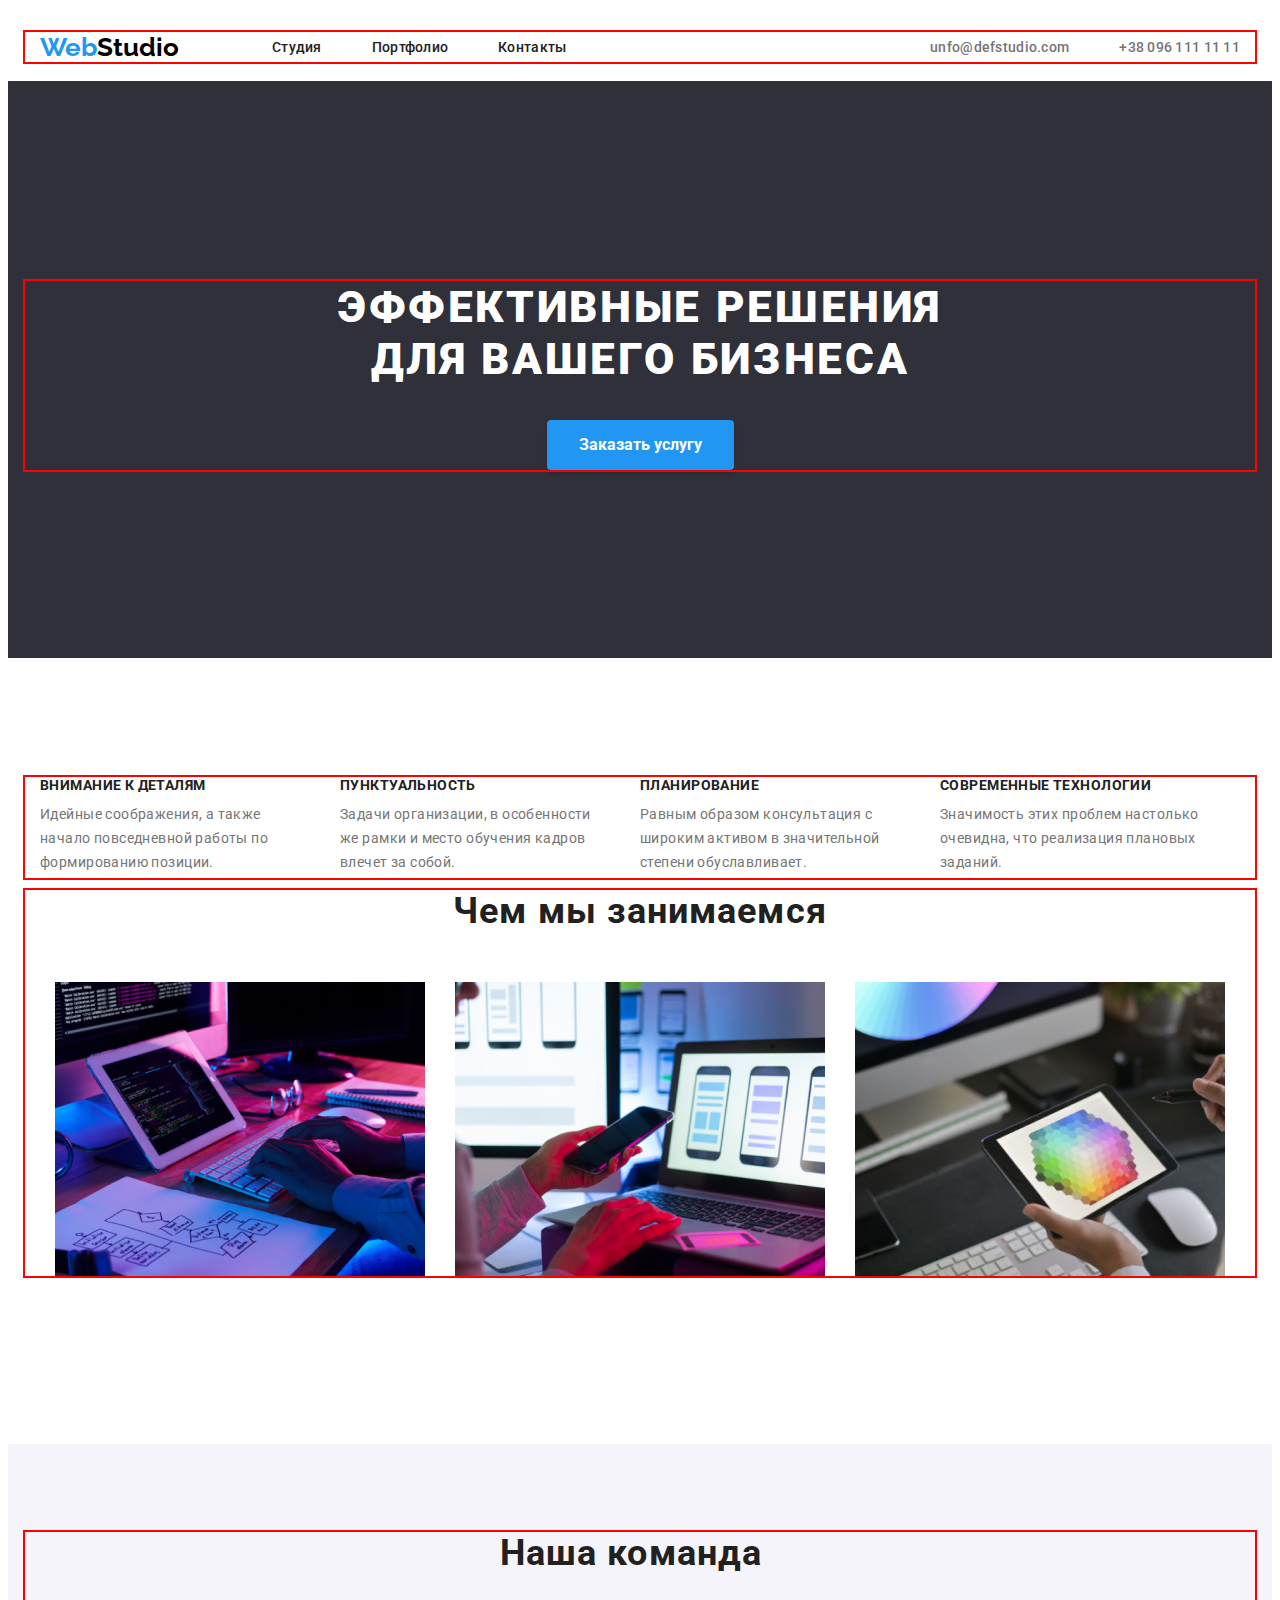
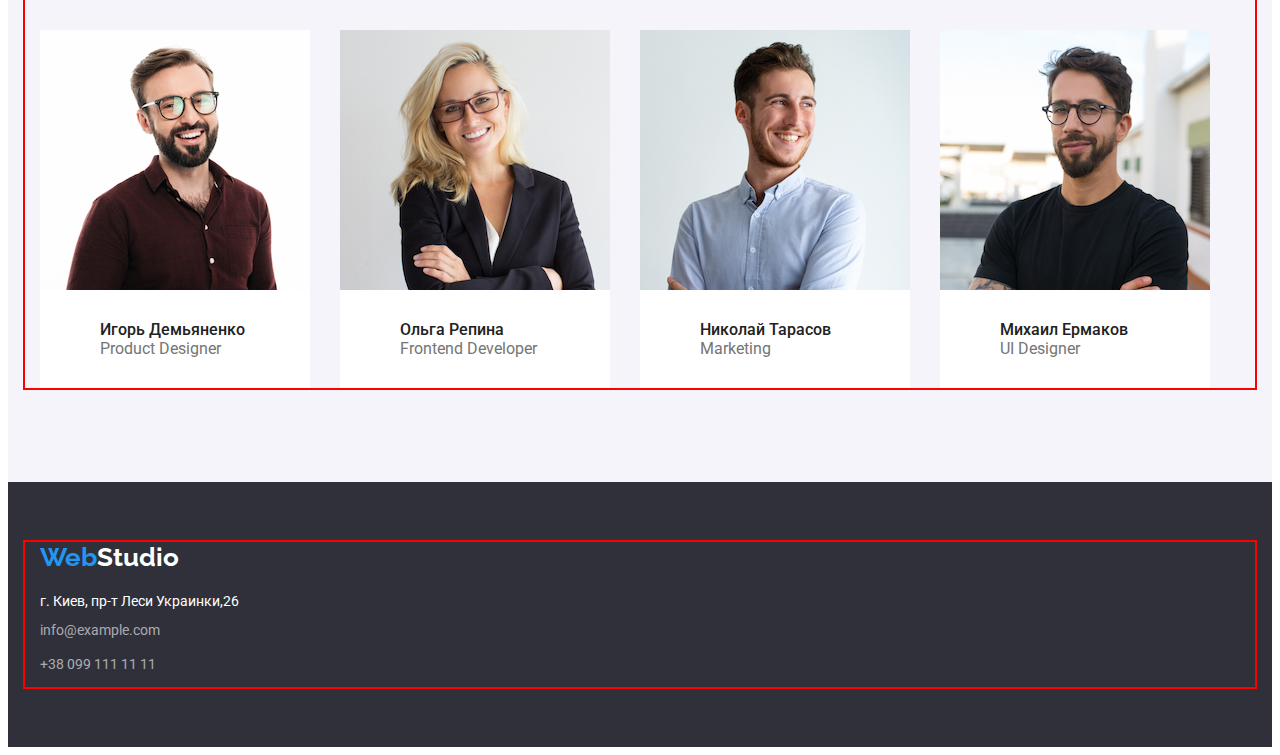
<file: index.html>
<!DOCTYPE html>
<html lang="ru">

<head>
    <meta charset="UTF-8">
    <meta http-equiv="X-UA-Compatible" content="IE=edge">
    <meta name="viewport" content="width=device-width, initial-scale=1.0">
    <link rel="preconnect" href="https://fonts.googleapis.com">
    <link rel="preconnect" href="https://fonts.gstatic.com" crossorigin>
    <link href="https://fonts.googleapis.com/css2?family=Raleway:wght@700&family=Roboto:wght@400;500;700;900&display=swap"
        rel="stylesheet">
    <title>Homework1</title>
    <link rel="stylesheet" href="https://cdnjs.cloudflare.com/ajax/libs/modern-normalize/1.1.0/modern-normalize.min.css"
        integrity="sha512-wpPYUAdjBVSE4KJnH1VR1HeZfpl1ub8YT/NKx4PuQ5NmX2tKuGu6U/JRp5y+Y8XG2tV+wKQpNHVUX03MfMFn9Q=="
        crossorigin="anonymous" referrerpolicy="no-referrer" />
    <link rel="stylesheet" href="./css/styles.css">
</head>

<body>
    <!-- Header Всему голова -->
    <header class="header">
        <div class="container">
        <a class="logo link" href="index.html" lang="en">
             <span class="blue" lang="en">Web</span>Studio
        </a>
        <nav class="header__menu">
            <ul class="header__list marker">
                <li class="header__item">
                    <a class="header__link link" href="index.html">Студия</a>
                </li>
                <li class="header__item">
                    <a class="header__link link" href="portfolio.html">Портфолио</a>
                </li>
                <li class="header__item">
                    <a class="header__link link" href="#">Контакты</a>
                </li>
            </ul>
        </nav>
        <ul class="header__contacts  marker">
            <li class="header__contact">
                <a class="header__link text link" href="#">unfo@defstudio.com</a>
            </li>
            <li class="header__contact">
                <a class="header__link text link" href="tel:+380961111111">
                    +38 096 111 11 11
                </a>
            </li>
        </ul>
    </div>
    </header>
    <!-- тот что по срединке -->
    <main>
        <section class="hero">
            <div class="container">
            <h1 class="hero__title">
                эффективные решения для вашего бизнеса
            </h1>
            <button class="hero__button button" type="button">
                заказать услугу
            </button>
        </div>
        </section>
        <section class="advantages">
            <div class="container">
            <h2 class="advantages__hidden">Наши преимущества</h2>
            <ul class="advantages__list marker">
                <li class="advantages__item">
                    <h3 class="advantages__subtitle">
                        Внимание к деталям
                    </h3>
                    <p class="advantages__text">
                        Идейные соображения, а также начало
                        повседневной работы по
                        формированию позиции.
                    </p>
                </li>
                <li class="advantages__item">
                    <h3 class="advantages__subtitle">
                        Пунктуальность
                    </h3>
                    <p class="advantages__text">
                        Задачи организации, в особенности
                        же рамки и место обучения кадров
                        влечет за собой.
                    </p>
                </li>
                <li class="advantages__item">
                    <h3 class="advantages__subtitle">
                        Планирование
                    </h3>
                    <p class="advantages__text">
                        Равным образом консультация с
                        широким активом в значительной
                        степени обуславливает.
                    </p>
                </li>
                <li class="advantages__item">
                    <h3 class="advantages__subtitle">
                        Современные технологии
                    </h3>
                    <p class="advantages__text">
                        Значимость этих проблем настолько
                        очевидна, что реализация плановых
                        заданий.
                    </p>
                </li>
            </ul>
        </div>
        </section>
        <section class="services">
            <div class="container">
            <h2 class="services__title">
                Чем мы занимаемся 
            </h2>
            <ul class="services__list marker">
                <li class="services__item">
                    <img class="services__icon" src="./images/box1.jpg" alt="Структура кода"  width="370" height="294">
                </li>
                <li class="services__item">
                    <img class="services__icon" src="./images/box2.jpg" alt="Адаптивность"  width="370" height="294">
                </li>
                <li class="services__item">
                    <img class="services__icon" src="./images/box3.jpg" alt="Работа с макетмом"  width="370" height="294">
                </li>
            </ul>
        </div>
        </section>
        <!-- Тима -->
        <section class="team">
            <div class="container">
            <h2 class="team__title">
                Наша команда
            </h2>
            <ul class="team__list marker">
                <li class="team__item">
                    <img class="team__icon" src="./images/master1.jpg" alt="Игорь Демьяненко">
                    <div class="team__padding">
                    <h3 class="team__subtitle">Игорь Демьяненко</h3>
                    <p class="team__text" lang="en"> 
                        Product Designer
                    </p>
                    </div>
                </li>
                <li class="team__item">
                    <img class="team__icon" src="./images/master2.jpg" alt="Ольга Репина">
                    <div class="team__padding">
                    <h3 class="team__subtitle">Ольга Репина</h3>
                    <p class="team__text" lang="en">
                        Frontend Developer
                    </p>
                    </div>
                </li>
                <li class="team__item">
                    <img class="team__icon" src="./images/master3.jpg" alt="Николай Тарасов">
                    <div class="team__padding">
                    <h3 class="team__subtitle">Николай Тарасов</h3>
                    <p class="team__text" lang="en">
                        Marketing
                    </p>
                    </div>
                </li>
                <li class="team__item">
                    <img class="team__icon" src="./images/mastere4.jpg" alt="Михаил Ермаков">
                    <div class="team__padding">
                    <h3 class="team__subtitle">Михаил Ермаков</h3>
                    <p class="team__text" lang="en">
                        UI Designer
                    </p>
                    </div>
                </li>
            </ul>
        </div>
        </section>
    </main>
        <!-- Подвал -->
        <footer class="footer">
            <div class="container">
            <a class="footer__logo link" href="#" lang="en">
            <span class="blue" lang="en">Web</span>Studio
            </a>
            <address class="footer__address">
             <p class="footer__text">
                г. Киев, пр-т Леси Украинки,26
             </p>
            <ul class="footer__list marker">   
                <li class="footer__item"> 
                    <a class="footer__contact link" href="mailto:info@example.com">
                        info@example.com
                    </a>
                </li>
                <li class="footer__item">
                    <a class="footer__contact link" href="tel:+380961111111">
                        +38 099 111 11 11
                    </a>
                </li>
            </ul>
        </address>
            </div>
        </footer>
        </body>
        
        </html>
</file>
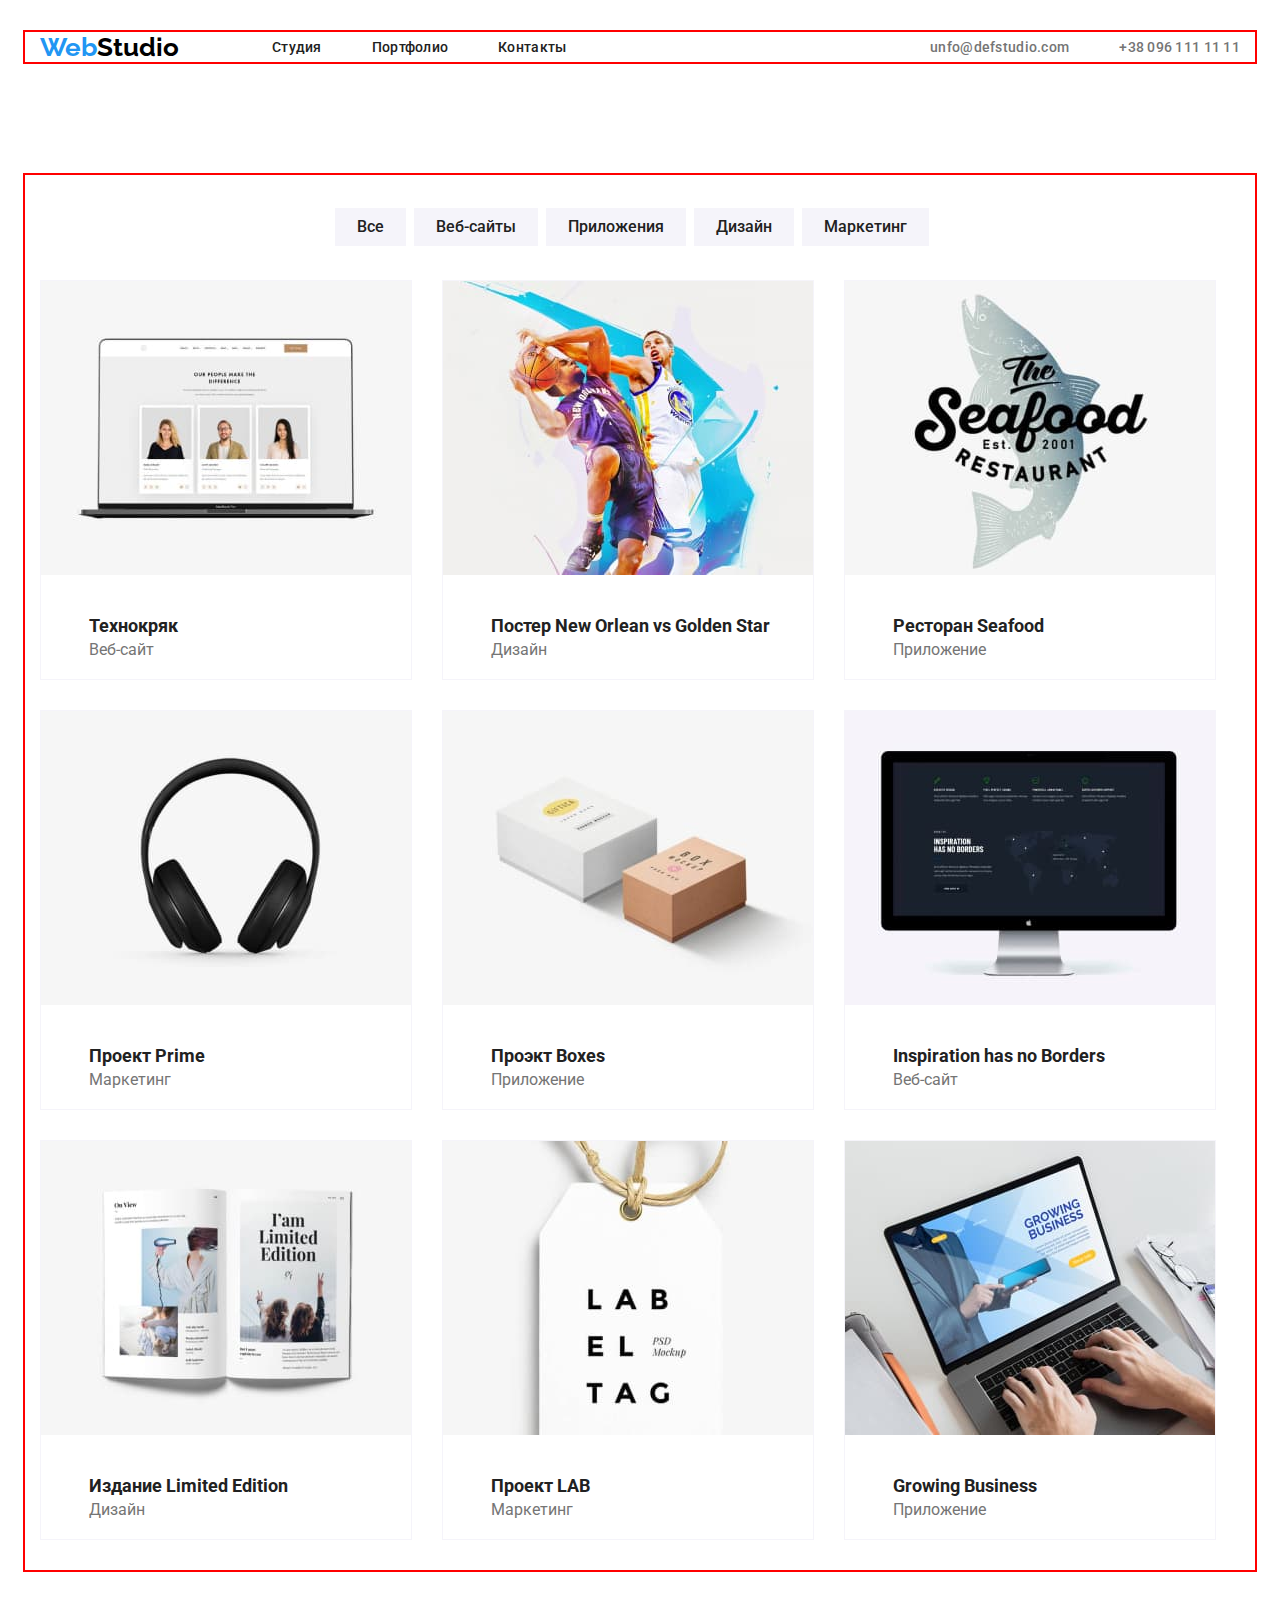
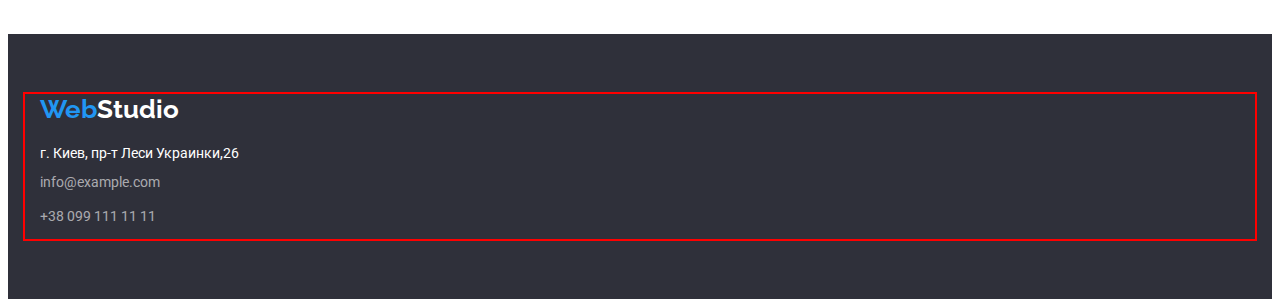
<file: portfolio.html>
<!DOCTYPE html>
<html lang="ru">

<head>
    <meta charset="UTF-8">
    <meta http-equiv="X-UA-Compatible" content="IE=edge">
    <meta name="viewport" content="width=device-width, initial-scale=1.0">
    <link rel="preconnect" href="https://fonts.googleapis.com">
    <link rel="preconnect" href="https://fonts.gstatic.com" crossorigin>
    <link href="https://fonts.googleapis.com/css2?family=Raleway:wght@700&family=Roboto:wght@400;500;700;900&display=swap"
        rel="stylesheet">
    <title>Homework2</title>
    <link rel="stylesheet" href="https://cdnjs.cloudflare.com/ajax/libs/modern-normalize/1.1.0/modern-normalize.min.css"
        integrity="sha512-wpPYUAdjBVSE4KJnH1VR1HeZfpl1ub8YT/NKx4PuQ5NmX2tKuGu6U/JRp5y+Y8XG2tV+wKQpNHVUX03MfMFn9Q=="
        crossorigin="anonymous" referrerpolicy="no-referrer" />
    <link rel="stylesheet" href="./css/styles.css">
</head>

<body>
    <!-- Header Всему голова -->
    <header class="header">
        <div class="container">
        <a class="logo link" href="#" lang="en">
            <span lang="en" class="blue">Web</span>Studio
        </a>
        <nav class="header__menu">
            <ul class="header__list marker">
                <li class="header__item">
                    <a class="header__link link" href="index.html">Студия</a>
                </li>
                <li class="header__item">
                    <a class="header__link link" href="portfolio.html">Портфолио</a>
                </li>
                <li class="header__item">
                    <a class="header__link link" href="#">Контакты</a>
                </li>
            </ul>
        </nav>
        <ul class="header__contacts  marker">
            <li class="header__contact">
                <a class="header__link text link" href="#">unfo@defstudio.com</a>
            </li>
            <li class="header__contact">
                <a class="header__link text link" href="tel:+380961111111">
                    +38 096 111 11 11
                </a>
            </li>
        </ul>
    </div>
    </header>
<!-- MAIN -->
<main class="main">
    <section class="portfolio">
        <div class="container">
    <h1 class="portfolio__hidden">Проекты</h1>
<!-- Фильтры -->
<ul class="portfolio__list marker">
    <li class="portfolio__item"><button class="portfolio__button" type="button">Все</button></li>
    <li class="portfolio__item"><button class="portfolio__button" type="button">Веб-сайты</button></li>
    <li class="portfolio__item"><button class="portfolio__button" type="button">Приложения</button></li>
    <li class="portfolio__item"><button class="portfolio__button" type="button">Дизайн</button></li>
    <li class="portfolio__item"><button class="portfolio__button" type="button">Маркетинг</button></li>
</ul>
<!-- Проекты -->
<ul class="portfolio__projects marker">
    <li class="portfolio__project">
        <img class="portfolio__icon" src="./images/portfolio/icon1.jpg" alt="ноутбук">
        <div class="portfolio__padding">
        <h2 class="portfolio__subtitle">
            Технокряк
        </h2>
        <p class="portfolio__text">
            Веб-сайт
        </p>
        </div>
    </li>
    <li class="portfolio__project">
        <img class="portfolio__icon" src="./images/portfolio/icon2.jpg" alt="баскетболисты">
        <div class="portfolio__padding">
        <h2 class="portfolio__subtitle">
            Постер <span lang="en">New Orlean vs Golden Star</span>
        </h2>
        <p class="portfolio__text">
            Дизайн
        </p>
        </div>
    </li>
    <li class="portfolio__project">
        <img class="portfolio__icon" src="./images/portfolio/icon3.jpg" alt="логотип">
        <div class="portfolio__padding">
        <h2 class="portfolio__subtitle">
            Ресторан <span lang="en">Seafood</span>
        </h2>
        <p class="portfolio__text">
            Приложение
        </p>
        </div>
    </li>
    <li class="portfolio__project">
        <img class="portfolio__icon" src="./images/portfolio/icon4.jpg" alt="наушники">
        <div class="portfolio__padding">
        <h2 class="portfolio__subtitle">
            Проект <span lang="en">Prime</span>
        </h2>
        <p class="portfolio__text">
            Маркетинг
        </p>
        </div>
    </li>
    <li class="portfolio__project">
        <img class="portfolio__icon" src="./images/portfolio/icon5.jpg" alt="коробки">
        <div class="portfolio__padding">
        <h2 class="portfolio__subtitle">
            Проэкт <span lang="en">Boxes</span>
        </h2>
        <p class="portfolio__text">
            Приложение
        </p>
        </div>
    </li>
    <li class="portfolio__project">
        <img class="portfolio__icon" src="./images/portfolio/icon6.jpg" alt="монитор">
        <div class="portfolio__padding">
        <h2 class="portfolio__subtitle" lang="en">
            Inspiration has no Borders
        </h2>
        <p class="portfolio__text">
            Веб-сайт
        </p>
        </div>
    </li>
    <li class="portfolio__project">
        <img class="portfolio__icon" src="./images/portfolio/icon7.jpg" alt="книга">
        <div class="portfolio__padding">
        <h2 class="portfolio__subtitle">
            Издание <span lang="en">Limited Edition</span>
        </h2>
        <p class="portfolio__text">
            Дизайн
        </p>
        </div>
    </li>
    <li class="portfolio__project">
        <img class="portfolio__icon" src="./images/portfolio/icon8.jpg" alt="ярлик">
        <div class="portfolio__padding">
        <h2 class="portfolio__subtitle">
            Проект <span lang="en">LAB</span>
        </h2>
        <p class="portfolio__text">
            Маркетинг
        </p>
        </div>
    </li>
    <li class="portfolio__project">
        <img class="portfolio__icon" src="./images/portfolio/icon9.jpg" alt="ноутбук">
        <div class="portfolio__padding">
        <h2 class="portfolio__subtitle" lang="en">
            Growing Business
        </h2>
        <p class="portfolio__text">
            Приложение
        </p>
    </div>
    </li>
</ul>
</div>
</section>
</main>
<!-- Футер -->
    <footer class="footer">
        <div class="container">
        <a class="footer__logo link" href="index.html" lang="en">
            <span class="blue" lang="en">Web</span>Studio
        </a>
        <address class="footer__address">
            <p class="footer__text">
                г. Киев, пр-т Леси Украинки,26
            </p>
            <ul class="footer__list marker">
                <li class="footer__item">
                    <a class="footer__contact link" href="mailto:info@example.com">
                        info@example.com
                    </a>
                </li>
                <li class="footer__item">
                    <a class="footer__contact link" href="tel:+380961111111">
                        +38 099 111 11 11
                    </a>
                </li>
            </ul>
        </address>
    </div>
    </footer>
    </body>
    
    </html>
</file>
<file: css/styles.css>
:root {
  --prmeri-text-color: #212121;
  --hover-focus-button: #2196f3;
  --logo-text-title: #000000;
  --desc-text-color: #757575;
  --button-hero-text: #ffffff;
  --background-color-hero: #2f303a;
  --box-shadow-color: #00000026;
  --background-team-color: #f5f4fa;
  --phone-email-color: rgba(255, 255, 255, 0.6);
  --back-color-btn: #f5f4fa;
}
body {
  font-family: "Roboto", sans-serif;
  color: var(--prmeri-text-color);
  background-color: var(--button-hero-text);
  font-size: 14px;
}
p,
h1,
h2,
h3,
h4,
h5,
h6,
ul,
ol {
  margin: 0;
  padding-left: 0;
}
img {
  display: block;
}
.marker {
  list-style-type: none;
}
.link {
  text-decoration: none;
  color: var(--prmeri-text-color);
}
.container {
  width: 1200px;
  padding-left: 15px;
  padding-right: 15px;
  margin: 0 auto;
  outline: 2px solid red;
}
button {
  border: 0px;
}
.blue {
  color: var(--hover-focus-button);
}
.team__padding {
  padding: 30px 60px;
}
.portfolio__padding {
  padding: 20px 24px;
}
.logo {
  font-family: "Raleway", sans-serif;
  font-weight: bold;
  font-size: 26px;
  line-height: normal;
  color: var(--logo-text-title);
  margin-right: 93px;
}
.header {
  margin-top: 32px;
  margin-bottom: 19px;
}
.header .container {
  display: flex;
  align-items: center;
}
.header__link:hover,
.header__link:focus {
  color: var(--hover-focus-button);
}
.header__link {
  font-weight: 500;
  font-size: 14px;
  line-height: normal;
  letter-spacing: 0.02em;
}
.header__list {
  display: flex;
}
.header__item:not(:last-child) {
  margin-right: 50px;
}
.header__contact:not(:last-child) {
  margin-right: 50px;
}

.header__contacts {
  display: flex;
  align-items: center;
  margin-left: auto;
}
.text {
  color: var(--desc-text-color);
}
.hero {
  background-color: var(--background-color-hero);
  padding-top: 195px;
  padding: 200px 0px 188px 0px;
}
.hero__title {
  font-weight: 900;
  font-size: 44px;
  line-height: normal;
  color: var(--button-hero-text);
  text-align: center;
  letter-spacing: 0.06em;
  text-transform: uppercase;
  max-width: 696px;
  margin: 0 auto;
  margin-bottom: 35px;
}
.hero__button::first-letter {
  text-transform: uppercase;
}
.hero__button {
  font-family: "Roboto";
  font-style: normal;
  font-weight: 700;
  font-size: 16px;
  line-height: 1.88;
  margin: 0 auto;
  display: block;
  padding: 10px 32px;
}
.button {
  color: var(--button-hero-text);
  background: var(--hover-focus-button);
  box-shadow: 0px 4px 4px var(--box-shadow-color);
  border-radius: 4px;
}
.advantages__list {
  display: flex;
}
.advantages__item:not(:last-child) {
  margin-right: 30px;
}
.advantages__item {
  width: 270px;
  height: 101px;
}
.advantages {
  padding-top: 119px;
  margin-bottom: 12px;
}
.advantages__hidden {
  display: none;
}
.advantages__subtitle {
  text-transform: uppercase;
  font-weight: bold;
  font-size: 14px;
  line-height: normal;
  letter-spacing: 0.03em;
  color: var(--prmeri-text-color);
  margin-bottom: 10px;
}
.advantages__text {
  font-weight: normal;
  font-size: 14px;
  line-height: 1.71;
  letter-spacing: 0.03em;
  color: var(--desc-text-color);
}
.services {
  padding-bottom: 168px;
}
.services__list {
  display: flex;
  justify-content: center;
}
.services__item:not(:last-child) {
  margin-right: 30px;
}
.services__title {
  font-weight: bold;
  font-size: 36px;
  line-height: normal;
  text-align: center;
  letter-spacing: 0.03em;
  margin-bottom: 50px;
  color: var(--prmeri-text-color);
}
.team {
  background-color: var(--background-team-color);
  padding-top: 88px;
  padding-bottom: 94px;
}
.team__list {
  display: flex;
}
.team__padding {
  background-color: var(--button-hero-text);
}
.team__item:not(:last-child) {
  margin-right: 30px;
}
.team__title {
  margin: 0 auto;
  font-weight: bold;
  font-size: 36px;
  line-height: normal;
  letter-spacing: 0.03em;
  margin-bottom: 56px;
  max-width: 280px;
  color: var(--prmeri-text-color);
}
.team__icon {
  width: 270px;
  height: 260px;
}
.team__subtitle {
  font-weight: 500;
  font-size: 16px;
  line-height: normal;
  color: var(--prmeri-text-color);
}
.team__text {
  font-weight: normal;
  font-size: 16px;
  line-height: normal;
  color: var(--desc-text-color);
}
.footer {
  background-color: var(--background-color-hero);
  padding-top: 60px;
  padding-bottom: 60px;
}
.footer__text {
  font-style: normal;
  font-weight: normal;
  font-size: 14px;
  line-height: normal;
  margin-bottom: 10px;
  color: var(--button-hero-text);
}

.footer__contact {
  font-family: "Roboto";
  font-style: normal;
  font-weight: 400;
  font-size: 14px;
  line-height: 1.71;
  margin-bottom: 10px;
  display: inline-block;
  color: var(--phone-email-color);
}
.footer__contact:hover,
.footer__contact:focus {
  color: var(--hover-focus-button);
}
.footer__logo {
  font-family: "Raleway";
  font-style: normal;
  font-weight: 700;
  font-size: 26px;
  line-height: 1.19;
  margin-bottom: 20px;
  display: inline-block;
  color: var(--button-hero-text);
}
/* PORTFOLIO */
.portfolio {
  padding-top: 94px;
  padding-bottom: 94px;
}
.portfolio__list {
  display: flex;
  align-items: center;
  max-width: 611px;
  margin: 0 auto;
}
.portfolio__item:not(:last-child) {
  margin-right: 8px;
}
.portfolio__projects {
  display: flex;
  flex-wrap: wrap;
  margin-left: -30px;
  margin-bottom: -30px;
}
.portfolio__project {
  width: calc(100% / 3 - 30px);
  margin-left: 30px;
  cursor: pointer;
  margin-bottom: 30px;
  width: 370px;
  border: 1px solid var(--background-team-color);
}
.portfolio__list {
  margin-bottom: 34px;
}
.portfolio__icon {
  width: 370px;
  height: 294px;
}
.portfolio__button {
  color: var(--prmeri-text-color);
  background-color: var(--back-color-btn);
  font-family: "Roboto";
  font-style: normal;
  font-weight: 500;
  font-size: 16px;
  line-height: 1.62;
  cursor: pointer;
  display: block;
  padding: 6px 22px;
}
.portfolio__hidden {
  color: var(--button-hero-text);
}
.portfolio__button:hover,
.portfolio__button:focus {
  background-color: var(--hover-focus-button);
  color: var(--button-hero-text);
}
.portfolio__subtitle {
  font-weight: bold;
  font-size: 18px;
  line-height: normal;
  padding-bottom: 4px;
  padding-top: 20px;
  padding-left: 24px;
  color: var(--prmeri-text-color);
}
.portfolio__text {
  font-weight: normal;
  font-size: 16px;
  line-height: normal;
  padding-left: 24px;
  color: var(--desc-text-color);
}
</file>
